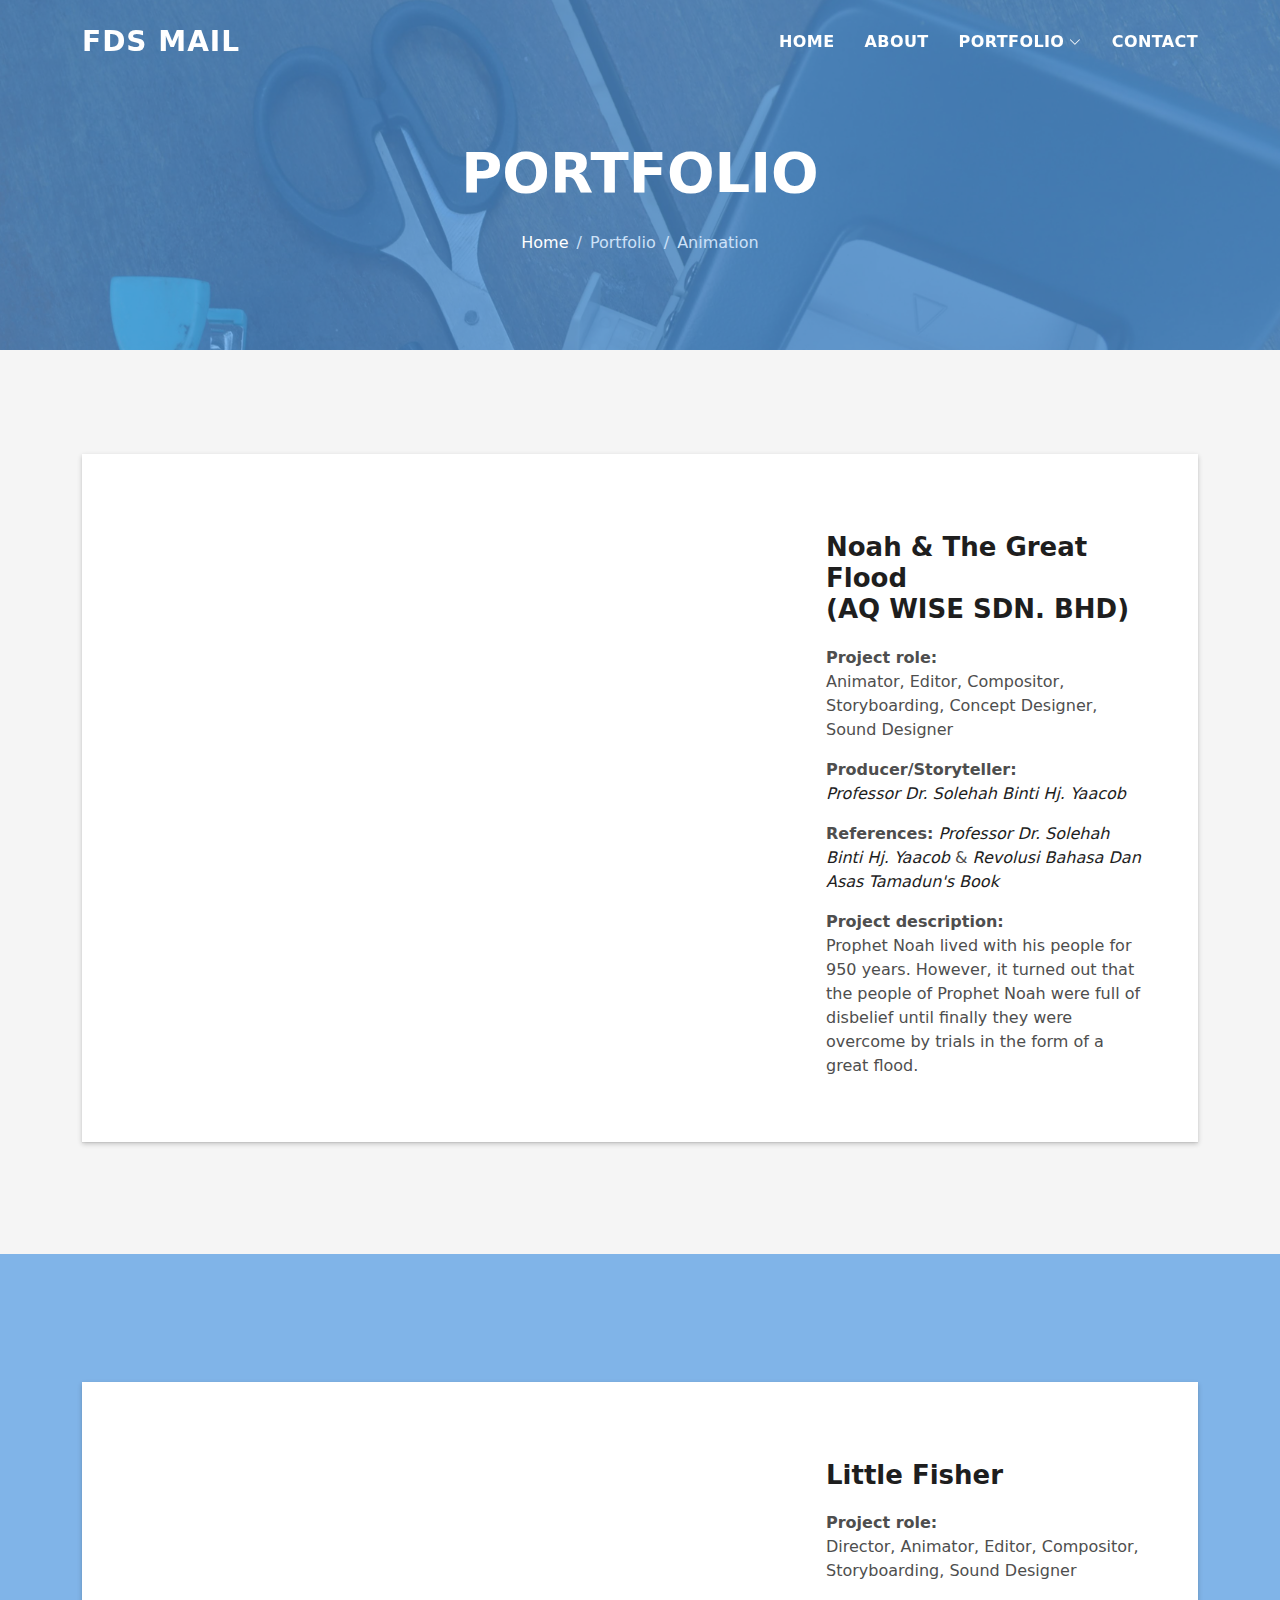
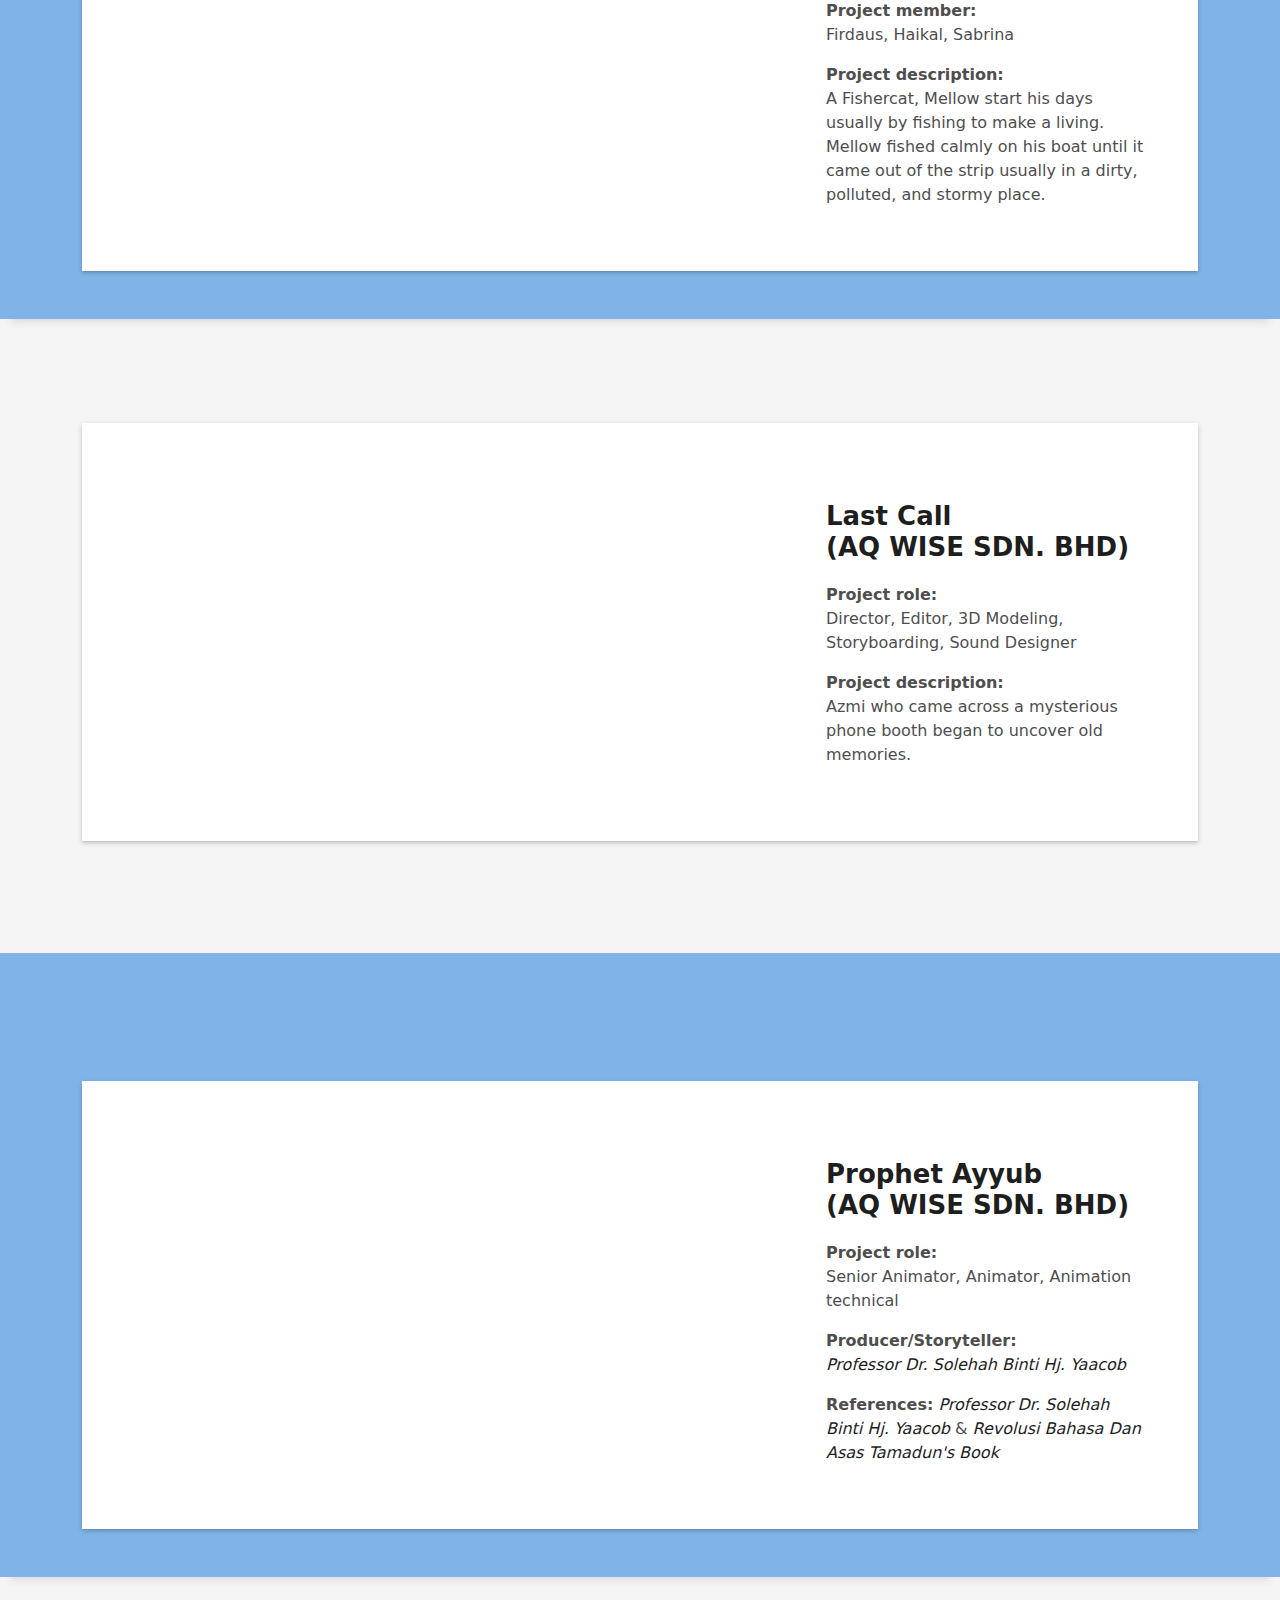
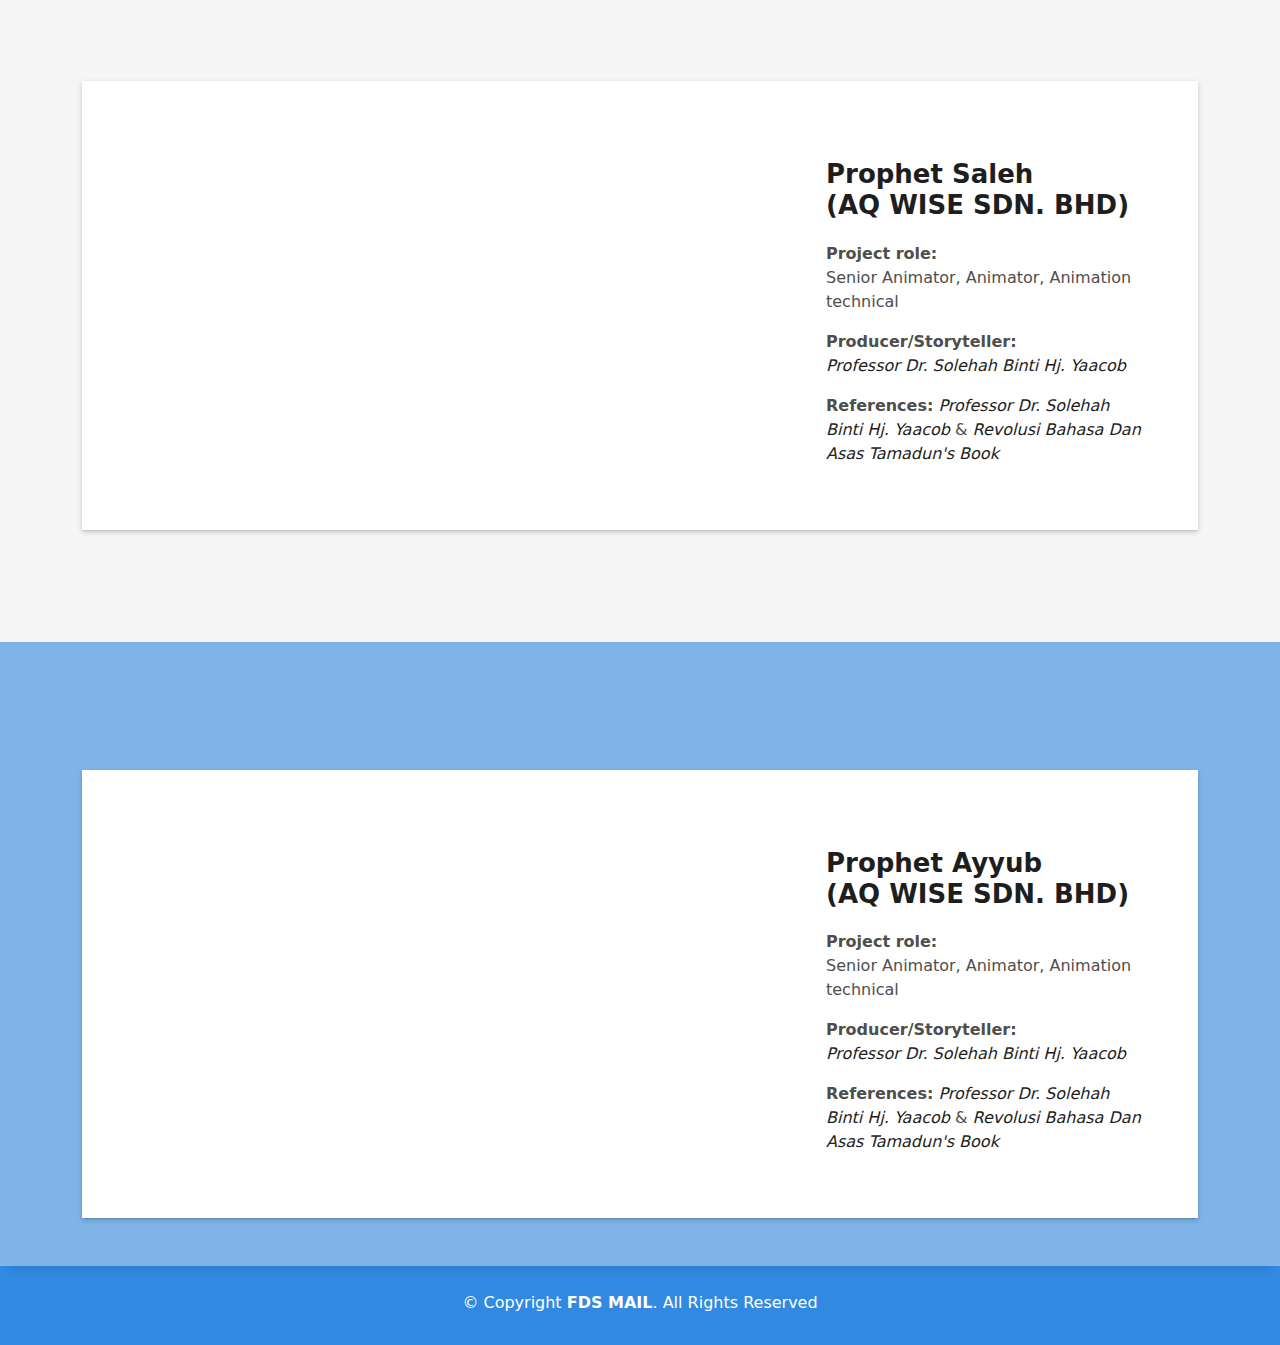
<file: animation.html>
<!DOCTYPE html>
<html lang="en">
<head>
<meta charset="utf-8">
<meta content="width=device-width, initial-scale=1.0" name="viewport">
<title>FDS MAIL - Portfolio</title>
<meta content="" name="description">
<meta content="" name="keywords">

<!-- Favicons -->
<link href="assets/img/favicon.png" rel="icon">
<link href="assets/img/apple-touch-icon.png" rel="apple-touch-icon">

<!-- Vendor CSS Files -->
<link href="assets/vendor/bootstrap/css/bootstrap.min.css" rel="stylesheet">
<link href="assets/vendor/bootstrap-icons/bootstrap-icons.css" rel="stylesheet">
<link href="assets/vendor/glightbox/css/glightbox.min.css" rel="stylesheet">
<link href="assets/vendor/swiper/swiper-bundle.min.css" rel="stylesheet">

<!-- Template Main CSS File -->
<link href="assets/css/style.css" rel="stylesheet">
</head>

<body>

<!-- ======= Header ======= -->
<header id="header" class="fixed-top">
  <div class="container d-flex align-items-center justify-content-between">
    <h1 class="logo"><a href="index.html">FDS MAIL</a></h1>
    <!-- <a href="index.html" class="logo"><img src="assets/img/logo.png" alt="" class="img-fluid"></a>-->
    
    <nav id="navbar" class="navbar">
      <ul>
        <li><a class="nav-link scrollto " href="index.html">Home</a></li>
        <li><a class="nav-link scrollto" href="index.html#about">About</a></li>
        <li class="dropdown"><a href="#"><span>Portfolio</span> <i class="bi bi-chevron-down"></i></a>
          <ul>
            <li><a href="animation.html">Animation</a></li>
          </ul>
        </li>
        <li><a class="nav-link scrollto" href="index.html#contact">Contact</a></li>
      </ul>
      <i class="bi bi-list mobile-nav-toggle"></i> </nav>
    <!-- .navbar --> 
    
  </div>
</header>
<!-- End Header -->

<div class="tvz tvz-single route bg-image" style="background-image: url(assets/img/overlay-bg.jpg)">
  <div class="overlay-mf"></div>
  <div class="tvz-content display-table">
    <div class="table-cell">
      <div class="container">
        <h2 class="tvz-title mb-4">Portfolio</h2>
        <ol class="breadcrumb d-flex justify-content-center">
          <li class="breadcrumb-item"> <a href="index.html">Home</a> </li>
          <li class="breadcrumb-item active">Portfolio</li>
          <li class="breadcrumb-item active">Animation</li>
        </ol>
      </div>
    </div>
  </div>
</div>
<main id="main"> 
  
  <!-- ======= Noah & The Great Flood Section ======= -->
  <section id="noah" class="portfolio-details">
    <div class="container">
      <div class="row">
        <div class="col-sm-12">
          <div class="contact-mf">
            <div class="box-shadow-full">
              <div class="row gy-4">
                <div class="col-lg-8">
                  <iframe class="youtube" width="560" height="315" src="https://www.youtube.com/embed/0vWLilAdizs" title="YouTube video player" frameborder="0" allow="accelerometer; autoplay; clipboard-write; encrypted-media; gyroscope; picture-in-picture" allowfullscreen></iframe>
                </div>
                <div class="col-lg-4">
                  <div class="portfolio-description">
                    <h2>Noah & The Great Flood <br>
                      <a target="_blank" href="https://aqwise.my/">(AQ WISE SDN. BHD)</a></h2>
                    <p> <strong>Project role:</strong> <br>
                      Animator, Editor, Compositor, Storyboarding, Concept Designer, Sound Designer </p>
                    <p><strong>Producer/Storyteller:</strong><br>
                      <a target="_blank" href="https://solehahyaacob.com/"><em>Professor Dr. Solehah Binti Hj. Yaacob</em></a></p>
                    <p><strong>References:</strong> <a target="_blank" href="https://solehahyaacob.com/"><em>Professor Dr. Solehah Binti Hj. Yaacob</em></a> & <a target="_blank" href="https://aqwise.my/revolusi-book/"><em>Revolusi Bahasa Dan Asas Tamadun's Book</em></a></p>
                    <p><strong>Project description:</strong> <br>
                      Prophet Noah lived with his people for 950 years. However, it turned out that the people of Prophet Noah were full of disbelief until finally they were overcome by trials in the form of a great flood.</p>
                  </div>
                </div>
              </div>
            </div>
          </div>
        </div>
      </div>
    </div>
  </section>
  <!-- End Noah & The Great Flood Section --> 
  
  <!-- ======= Little Fisher Section ======= -->
  <section id="littlefisher" class="portfolio-details paralax-mf footer-paralax bg-image sect-mt4 route" style="background-image: url(assets/img/overlay-bg.jpg)">
    <div class="overlay-mf"></div>
    <div class="container">
      <div class="row">
        <div class="col-sm-12">
          <div class="contact-mf">
            <div class="box-shadow-full">
              <div class="row gy-4">
                <div class="col-lg-8">
                  <iframe class="youtube" width="560" height="315" src="https://www.youtube.com/embed/1djRt3Y_5sY" title="YouTube video player" frameborder="0" allow="accelerometer; autoplay; clipboard-write; encrypted-media; gyroscope; picture-in-picture" allowfullscreen></iframe>
                </div>
                <div class="col-lg-4">
                  <div class="portfolio-description">
                    <h2>Little Fisher</h2>
                    <p> <strong>Project role:</strong> <br>
                      Director, Animator, Editor, Compositor, Storyboarding, Sound Designer </p>
                    <p> <strong>Project member:</strong> <br>
                      Firdaus, Haikal, Sabrina </p>
                    <p><strong>Project description:</strong> <br>
                      A Fishercat, Mellow start his days usually by fishing to 
                      make a living. Mellow fished calmly on his boat until it
                      came out of the strip usually in a dirty, polluted, and stormy place. </p>
                  </div>
                </div>
              </div>
            </div>
          </div>
        </div>
      </div>
    </div>
  </section>
  <!-- End Little Fisher Section --> 
  
  <!-- ======= Last Call Section ======= -->
  <section id="lastcall" class="portfolio-details">
    <div class="container">
      <div class="row">
        <div class="col-sm-12">
          <div class="contact-mf">
            <div class="box-shadow-full">
              <div class="row gy-4">
                <div class="col-lg-8">
                  <iframe class="youtube" width="560" height="315" src="https://www.youtube.com/embed/RxEDT4r0o2w" title="YouTube video player" frameborder="0" allow="accelerometer; autoplay; clipboard-write; encrypted-media; gyroscope; picture-in-picture" allowfullscreen></iframe>
                </div>
                <div class="col-lg-4">
                  <div class="portfolio-description">
                    <h2>Last Call <br>
                      <a target="_blank" href="https://aqwise.my/">(AQ WISE SDN. BHD)</a></h2>
                    <p> <strong>Project role:</strong> <br>
                      Director, Editor, 3D Modeling, Storyboarding, Sound Designer </p>
                    <p><strong>Project description:</strong> <br>
                      Azmi who came across a mysterious phone booth began to uncover old memories.</p>
                  </div>
                </div>
              </div>
            </div>
          </div>
        </div>
      </div>
    </div>
  </section>
  <!-- End Last Call Section --> 
	
 <!-- ======= Prophet Ayyub Section ======= -->
  <section id="ayyub" class="portfolio-details paralax-mf footer-paralax bg-image sect-mt4 route" style="background-image: url(assets/img/overlay-bg.jpg)">
    <div class="overlay-mf"></div>
    <div class="container">
      <div class="row">
        <div class="col-sm-12">
          <div class="contact-mf">
            <div class="box-shadow-full">
              <div class="row gy-4">
                <div class="col-lg-8">
                  <iframe class="youtube" width="560" height="315" src="https://www.youtube.com/embed/70IWAWu-Sbc" title="YouTube video player" frameborder="0" allow="accelerometer; autoplay; clipboard-write; encrypted-media; gyroscope; picture-in-picture" allowfullscreen></iframe>
                </div>
                <div class="col-lg-4">
                  <div class="portfolio-description">
                    <h2>Prophet Ayyub<br>
                      <a target="_blank" href="https://aqwise.my/">(AQ WISE SDN. BHD)</a></h2>
                    <p> <strong>Project role:</strong> <br>
                      Senior Animator, Animator, Animation technical</p>
					  <p><strong>Producer/Storyteller:</strong><br>
                      <a target="_blank" href="https://solehahyaacob.com/"><em>Professor Dr. Solehah Binti Hj. Yaacob</em></a></p>
                    <p><strong>References:</strong> <a target="_blank" href="https://solehahyaacob.com/"><em>Professor Dr. Solehah Binti Hj. Yaacob</em></a> & <a target="_blank" href="https://aqwise.my/revolusi-book/"><em>Revolusi Bahasa Dan Asas Tamadun's Book</em></a></p>
                  </div>
                </div>
              </div>
            </div>
          </div>
        </div>
      </div>
    </div>
  </section>
  <!-- End Prophet Ayyub Section --> 
	
 <!-- ======= Prophet Saleh Section ======= -->
  <section id="saleh" class="portfolio-details">
    <div class="container">
      <div class="row">
        <div class="col-sm-12">
          <div class="contact-mf">
            <div class="box-shadow-full">
              <div class="row gy-4">
                <div class="col-lg-8">
				  <iframe class="youtube" width="560" height="315" src="https://www.youtube.com/embed/rOoe1nX__Oo" title="YouTube video player" frameborder="0" allow="accelerometer; autoplay; clipboard-write; encrypted-media; gyroscope; picture-in-picture" allowfullscreen></iframe>
                </div>
                <div class="col-lg-4">
                  <div class="portfolio-description">
                    <h2>Prophet Saleh <br>
                      <a target="_blank" href="https://aqwise.my/">(AQ WISE SDN. BHD)</a></h2>
                    <p> <strong>Project role:</strong> <br>
                      Senior Animator, Animator, Animation technical </p>
                    <p><strong>Producer/Storyteller:</strong><br>
                      <a target="_blank" href="https://solehahyaacob.com/"><em>Professor Dr. Solehah Binti Hj. Yaacob</em></a></p>
                    <p><strong>References:</strong> <a target="_blank" href="https://solehahyaacob.com/"><em>Professor Dr. Solehah Binti Hj. Yaacob</em></a> & <a target="_blank" href="https://aqwise.my/revolusi-book/"><em>Revolusi Bahasa Dan Asas Tamadun's Book</em></a></p>
                  </div>
                </div>
              </div>
            </div>
          </div>
        </div>
      </div>
    </div>
  </section>
  <!-- End Prophet Saleh Section -->
	
 <!-- ======= Prophet Hud Section ======= -->
  <section id="hud" class="portfolio-details paralax-mf footer-paralax bg-image sect-mt4 route" style="background-image: url(assets/img/overlay-bg.jpg)">
    <div class="overlay-mf"></div>
    <div class="container">
      <div class="row">
        <div class="col-sm-12">
          <div class="contact-mf">
            <div class="box-shadow-full">
              <div class="row gy-4">
                <div class="col-lg-8">
                  <iframe class="youtube" width="560" height="315" src="https://www.youtube.com/embed/ETfqFjNhwUs" title="YouTube video player" frameborder="0" allow="accelerometer; autoplay; clipboard-write; encrypted-media; gyroscope; picture-in-picture" allowfullscreen></iframe>
                </div>
                <div class="col-lg-4">
                  <div class="portfolio-description">
                    <h2>Prophet Ayyub<br>
<a target="_blank" href="https://aqwise.my/">(AQ WISE SDN. BHD)</a></h2>
                    <p> <strong>Project role:</strong> <br>
                      Senior Animator, Animator, Animation technical</p>
					  <p><strong>Producer/Storyteller:</strong><br>
                      <a target="_blank" href="https://solehahyaacob.com/"><em>Professor Dr. Solehah Binti Hj. Yaacob</em></a></p>
                    <p><strong>References:</strong> <a target="_blank" href="https://solehahyaacob.com/"><em>Professor Dr. Solehah Binti Hj. Yaacob</em></a> & <a target="_blank" href="https://aqwise.my/revolusi-book/"><em>Revolusi Bahasa Dan Asas Tamadun's Book</em></a></p>
                  </div>
                </div>
              </div>
            </div>
          </div>
        </div>
      </div>
    </div>
  </section>
  <!-- End Prophet Ayyub Section --> 
  
</main>
<!-- End #main --> 

<!-- ======= Footer ======= -->
<footer>
  <div class="container">
    <div class="row">
      <div class="col-sm-12">
        <div class="copyright-box">
          <p class="copyright">&copy; Copyright <strong>FDS MAIL</strong>. All Rights Reserved</p>
        </div>
      </div>
    </div>
  </div>
</footer>
<!-- End  Footer -->

<div id="preloader"></div>
<a href="#" class="back-to-top d-flex align-items-center justify-content-center"><i class="bi bi-arrow-up-short"></i></a> 

<!-- Vendor JS Files --> 
<script src="assets/vendor/purecounter/purecounter_vanilla.js"></script> 
<script src="assets/vendor/bootstrap/js/bootstrap.bundle.min.js"></script> 
<script src="assets/vendor/glightbox/js/glightbox.min.js"></script> 
<script src="assets/vendor/swiper/swiper-bundle.min.js"></script> 
<script src="assets/vendor/typed.js/typed.min.js"></script> 
<script src="assets/vendor/php-email-form/validate.js"></script> 

<!-- Template Main JS File --> 
<script src="assets/js/main.js"></script>
</body>
</html>
</file>
<file: assets/css/style.css>
/*Custom*/
.container-info {
  display: inline-block;
  position: relative;
  width: 100%;
  min-height: 300px;
  background-image: url("../img/contact.jpg");
  background-size: contain;
  background-repeat: no-repeat;
  background-position: center
}

  @media (min-width: 768px) {
    .container-info {
      float: left;
      /*position: fixed;*/
      left: 0;
      top: 0;
      height: 100%;
      width: 50%;
      background-size: 50% ;
      background-repeat: no-repeat;
      background-position: center;
	  } 
}



.container-main {
  display: inline-block;
  position: relative;
  min-height: 300px;
  margin: auto;
  width: 50%;
 }
  @media (min-width: 768px) {
    .container-main {
      float: right;
      /*position: fixed;*/
      right: 0;
      top: 0;
      height: 100%;
      width: 50%; 
	  } 
}

.img-size {
    width: 70%;
	height: auto;
}
@media only screen and (min-width: 1170px) {
  .img-size {
    width: 100%;
    height: auto;
  }
}

.title-space {
	margin-top: 25px;
}


/*Button*/

.btn {
    padding: 12px 25px;
    font-size: 14px;
    font-weight: 600;
    letter-spacing: 1px;
    color: #ffffff;
    background: #4E98E2;
    border: 2px solid transparent;
    border-radius: 0;
    box-shadow: inset 0 0 0 50px #4E98E2;
    transition: ease-out 0.3s;
    -webkit-transition: ease-out 0.3s;
    -moz-transition: ease-out 0.3s;
	margin-bottom: 10px;
    margin-left: 45%;
    margin-right: 45%;
}

.btn:hover {
    color: #4E98E2;
    background: transparent;
    box-shadow: inset 0 0 0 0 #4E98E2;
    border-color: #4E98E2;
}

.btn-color-fix {
    margin-top: 15px;
    border-color: #4E98E2;
}

/*Timeline*/

.cd-container {
  width: 90%;
  max-width: 1080px;
  margin: 0 auto;
  padding: 0 10%;
  border-radius: 2px;
}
.cd-container::after {
  content: '';
  display: table;
  clear: both;
}

/* -------------------------------- 

Main components 

-------------------------------- */


#cd-timeline {
  position: relative;
  padding: 2em 0;
  margin-top: 2em;
  margin-bottom: 2em;
}
#cd-timeline::before {
  content: '';
  position: absolute;
  top: 0;
  left: 25px;
  height: 100%;
  width: 4px;
  background: #4E98E2;
}
@media only screen and (min-width: 1170px) {
  #cd-timeline {
    margin-top: 3em;
    margin-bottom: 3em;
  }
  #cd-timeline::before {
    left: 50%;
    margin-left: -2px;
  }
}

.cd-timeline-block {
  position: relative;
  margin: 2em 0;
}
.cd-timeline-block:after {
  content: "";
  display: table;
  clear: both;
}
.cd-timeline-block:first-child {
  margin-top: 0;
}
.cd-timeline-block:last-child {
  margin-bottom: 0;
}
@media only screen and (min-width: 1170px) {
  .cd-timeline-block {
    margin: 4em 0;
  }
  .cd-timeline-block:first-child {
    margin-top: 0;
  }
  .cd-timeline-block:last-child {
    margin-bottom: 0;
  }
}

.cd-timeline-img {
  position: absolute;
  top: 8px;
  left: 12px;
  width: 30px;
  height: 30px;
  border-radius: 50%;
  box-shadow: 0 0 0 4px #4E98E2, inset 0 2px 0 rgba(0, 0, 0, 0.08), 0 3px 0 4px rgba(0, 0, 0, 0.05);
}
.cd-timeline-img {
    background-color: #4087CC;
}
@media only screen and (min-width: 1170px) {
  .cd-timeline-img {
    width: 30px;
    height: 30px;
    left: 50%;
    margin-left: -15px;
    margin-top: 15px;
    /* Force Hardware Acceleration in WebKit */
    -webkit-transform: translateZ(0);
    -webkit-backface-visibility: hidden;
  }
}

.cd-timeline-content {
    position: relative;
    margin-left: 60px;
    margin-right: 30px;
    background-color: #FFFFFF;
    border-radius: 2px;
    padding: 1em;
}

.timeline-content-info {
    background: #2B343A;
    padding: 5px 10px;
    color: rgba(255,255,255,0.7);
    font-size: 12px;
    box-shadow:  inset 0 2px 0 rgba(0, 0, 0, 0.08);
    border-radius: 2px;
    margin-right: 5px;
    }
	
    .timeline-content-info-title, .timeline-content-info-date {  
      width: calc(50% - 2px);
      display: inline-block;
    }
    @media (max-width: 500px) {
      .timeline-content-info-title, .timeline-content-info-date {  
        display: block;
        width:100%;
      } 
    }

  .content-skills {
    font-size: 12px;
    padding:0;
    margin-bottom: 0;
    display:flex;
    flex-wrap: wrap;
    justify-content: center;
      background: #40484D;
      border-radius: 2px;
      color: rgba(255,255,255,0.7);
      margin: 3px 2px;
      text-align: center;
      flex-grow: 1;
    }

.cd-timeline-content:after {
  content: "";
  display: table;
  clear: both;
}
.cd-timeline-content h2 {
  color: rgba(0,0,0,.9);
  margin-top:0;
  margin-bottom: 5px;
}
.cd-timeline-content h3 {
    color: rgba(0,0,0,.9);
    margin-top: 0;
    margin-bottom: 5px;
    font-size: medium;
    font-style: italic;
    font-weight: 400;
}
.cd-timeline-content p, .cd-timeline-content .cd-date {
    color: rgba(0,0,0,0.70);
    font-size: 13px;
    font-size: 0.8125rem;
}
.cd-timeline-content .cd-date {
  display: inline-block;
}
.cd-timeline-content p {
  margin: 1em 0;
  line-height: 1.6;
}

.cd-timeline-content::before {
  content: '';
  position: absolute;
  top: 16px;
  right: 100%;
  height: 0;
  width: 0;
  border: 7px solid transparent;
  border-right: 7px solid #333C42;
}

@media only screen and (min-width: 768px) {
  .cd-timeline-content h2 {
    font-size: 20px;
    font-size: 1.25rem;
  }
	.cd-timeline-content h3 {
    font-size: 18px;
    font-size: 1rem;
  }
  .cd-timeline-content p {
    font-size: 16px;
    font-size: 1rem;
  }
  .cd-timeline-content .cd-read-more, .cd-timeline-content .cd-date {
    font-size: 14px;
    font-size: 0.875rem;
  }
}
@media only screen and (min-width: 1170px) {
  .cd-timeline-content {
    color: white;
    margin-left: 0;
    padding: 1.6em;
    width: 36%;
    margin: 0 5%
  }
  .cd-timeline-content::before {
    top: 24px;
    left: 100%;
    border-color: transparent;
    border-left-color: #333C42;
  }
  .cd-timeline-content .cd-date {
    position: absolute;
    width: 100%;
    left: 135%;
    top: 6px;
    font-size: 16px;
    font-size: 1rem;
  }
  .cd-timeline-block:nth-child(even) .cd-timeline-content {
    float: right;
  }
  .cd-timeline-block:nth-child(even) .cd-timeline-content::before {
    top: 24px;
    left: auto;
    right: 100%;
    border-color: transparent;
    border-right-color: #333C42;
  }
  .cd-timeline-block:nth-child(even) .cd-timeline-content .cd-read-more {
    float: right;
  }
  .cd-timeline-block:nth-child(even) .cd-timeline-content .cd-date {
    left: auto;
    right: 135%;
    text-align: right;
  }
}

/*--------------------------------------------------------------
# General
--------------------------------------------------------------*/
body {
  background-color: #f5f5f5;
  color: #4e4e4e;
}

h1,
h2,
h3,
h4,
h5,
h6 {
  color: #1e1e1e;
}

a {
  color: #1e1e1e;
  text-decoration: none;
  transition: all 0.5s ease-in-out;
}

a:hover {
  color: #4E98E2;
  text-decoration: none;
  transition: all 0.5s ease-in-out;
}

.p-r {
  position: relative;
}

.color-a {
  text-decoration: none;
  color: #4E98E2;
}

.color-d {
  color: #f5f5f5;
}

.color-text-a {
  text-decoration: none;
  color: #4e4e4e;
}

.box-shadow,
.card-blog,
.work-box,
.service-box,
.paralax-mf {
  box-shadow: 0 13px 8px -10px rgba(0, 0, 0, 0.1);
}

.box-shadow-a,
.button:hover {
  text-decoration: none;
  box-shadow: 0 0 0 4px #cde1f8;
}

.display-5 {
  font-size: 2.5rem;
  font-weight: 300;
  line-height: 1.1;
}

.display-6 {
  font-size: 2rem;
  font-weight: 300;
  line-height: 1.1;
}

.avatar {
  width: 32px;
  height: 32px;
  margin-right: 4px;
  overflow: hidden;
}

.bg-image {
  background-repeat: no-repeat;
  background-attachment: fixed;
  background-size: cover;
  background-position: center center;
}

@media (max-width: 1024px) {
  .bg-image {
    background-attachment: scroll;
  }
}

.overlay-mf {
  background-color: #4E98E2;
}

.overlay-mf {
  position: absolute;
  top: 0;
  left: 0px;
  padding: 0;
  height: 100%;
  width: 100%;
  opacity: 0.7;
}

.paralax-mf {
  position: relative;
  padding: 8rem 0;
}

.display-table {
  width: 100%;
  height: 100%;
  display: table;
}

.table-cell {
  display: table-cell;
  vertical-align: middle;
}

/*--/ Sections /--*/
.sect-4 {
  padding: 4rem 0;
}

.sect-pt4 {
  padding-top: 4rem;
}

.sect-mt4 {
  margin-top: 4rem;
}

/*--/ Title s /--*/
.title-s {
  font-weight: 600;
  color: #1e1e1e;
  font-size: 1.1rem;
}

/*--/ Title A /--*/
.title-box {
  margin-bottom: 4rem;
}

.title-a {
  text-decoration: none;
  font-size: 3rem;
  font-weight: bold;
  text-transform: uppercase;
}

.subtitle-a {
  text-decoration: none;
  color: #4e4e4e;
}

.line-mf {
  width: 40px;
  height: 5px;
  background-color: #4E98E2;
  margin: 0 auto;
}

/*--/ Title Left /--*/
.title-box-2 {
  margin-bottom: 3rem;
}

.title-left {
  font-size: 2rem;
  position: relative;
}

.title-left:before {
  content: "";
  position: absolute;
  height: 3px;
  background-color: #4E98E2;
  width: 100px;
  bottom: -12px;
}

/*------/ Box /------*/
.box-pl2 {
  padding-left: 2rem;
}

.box-shadow-full {
  padding: 3rem 1.25rem;
  position: relative;
  background-color: #fff;
  margin-bottom: 3rem;
  z-index: 2;
  box-shadow: 0 1px 1px 0 rgba(0, 0, 0, 0.06), 0 2px 5px 0 rgba(0, 0, 0, 0.2);
}

@media (min-width: 768px) {
  .box-shadow-full {
    padding: 3rem;
  }
}

/*------/ Socials /------*/
.socials {
  padding: 1.5rem 0;
}

.socials ul li {
  display: inline-block;
}

.socials .ico-circle {
  height: 40px;
  width: 40px;
  font-size: 1.2rem;
  border-radius: 50%;
  line-height: 1.6;
  margin: 0 15px 0 0;
  box-shadow: 0 0 0 3px #4E98E2;
  transition: all 500ms ease;
}

.socials .ico-circle:hover {
  background-color: #4E98E2;
  color: #fff;
  box-shadow: 0 0 0 3px #cde1f8;
  transition: all 500ms ease;
}

/*------/ Ul resect /------*/
.ul-resect,
.widget-tags ul,
.widget-sidebar .list-sidebar,
.box-comments .list-comments,
.blog-wrapper .post-meta ul,
.list-ico,
.socials ul {
  list-style: none;
  padding-left: 0;
  margin-bottom: 0;
}

.list-ico {
  line-height: 2;
}

.list-ico span {
  color: #4E98E2;
  margin-right: 10px;
}

/*------/ Ico Circle /------*/
.ico-circle {
  height: 100px;
  width: 100px;
  font-size: 2rem;
  border-radius: 50%;
  line-height: 1.55;
  margin: 0 auto;
  text-align: center;
  box-shadow: 0 0 0 10px #4E98E2;
  display: block;
}

/*------/ Owl Carousel /------*/
.owl-theme .owl-dots {
  text-align: center;
  margin-top: 18px;
}

.owl-theme .owl-dots .owl-dot {
  display: inline-block;
}

.owl-theme .owl-dots .owl-dot span {
  width: 18px;
  height: 7px;
  margin: 5px 5px;
  background: #cde1f8;
  border: 0px solid #cde1f8;
  display: block;
  transition: all 0.6s ease-in-out;
  cursor: pointer;
}

.owl-theme .owl-dots .owl-dot:hover span {
  background-color: #cde1f8;
}

.owl-theme .owl-dots .owl-dot.active span {
  background-color: #1B1B1B;
  width: 25px;
}

/*--/ Scrolltop s /--*/
.scrolltop-mf {
  position: relative;
  display: none;
}

.scrolltop-mf span {
  z-index: 999;
  position: fixed;
  width: 42px;
  height: 42px;
  background-color: #4E98E2;
  opacity: 0.7;
  font-size: 1.6rem;
  line-height: 1.5;
  text-align: center;
  color: #fff;
  top: auto;
  left: auto;
  right: 30px;
  bottom: 50px;
  cursor: pointer;
  border-radius: 50%;
}

/*--------------------------------------------------------------
# Back to top button
--------------------------------------------------------------*/
.back-to-top {
  position: fixed;
  visibility: hidden;
  opacity: 0;
  right: 15px;
  bottom: 15px;
  z-index: 996;
  background: #4E98E2;
  width: 40px;
  height: 40px;
  border-radius: 50px;
  transition: all 0.4s;
}

.back-to-top i {
  font-size: 28px;
  color: #fff;
  line-height: 0;
}

.back-to-top:hover {
  background: #298eff;
  color: #fff;
}

.back-to-top.active {
  visibility: visible;
  opacity: 1;
}

/*------/ Prelaoder /------*/
#preloader {
  position: fixed;
  top: 0;
  left: 0;
  right: 0;
  bottom: 0;
  z-index: 9999;
  overflow: hidden;
  background: #fff;
}

#preloader:before {
  content: "";
  position: fixed;
  top: calc(50% - 30px);
  left: calc(50% - 30px);
  border: 6px solid #f2f2f2;
  border-top: 6px solid #4E98E2;
  border-radius: 50%;
  width: 60px;
  height: 60px;
  -webkit-animation: animate-preloader 1s linear infinite;
  animation: animate-preloader 1s linear infinite;
}

@-webkit-keyframes animate-preloader {
  0% {
    transform: rotate(0deg);
  }

  100% {
    transform: rotate(360deg);
  }
}

@keyframes animate-preloader {
  0% {
    transform: rotate(0deg);
  }

  100% {
    transform: rotate(360deg);
  }
}

/*------/ Button /------*/
.button {
  display: inline-block;
  padding: 0.3rem 0.6rem;
  text-align: center;
  vertical-align: middle;
  -webkit-user-select: none;
  -moz-user-select: none;
  user-select: none;
  font-size: 1rem;
  border-radius: 0.3rem;
  border: 1px solid transparent;
  transition: all 500ms ease;
  cursor: pointer;
}

.button:focus {
  outline: 0;
}

.button:hover {
  background-color: #3189E1;
  color: #fff;
  transition: all 500ms ease;
}

.button-a {
  text-decoration: none;
  background-color: #4E98E2;
  color: #fff;
  border-color: #cde1f8;
}

.button-big {
  padding: 0.9rem 2.3rem;
  font-size: 1.2rem;
}

.button-rouded {
  border-radius: 5rem;
}

.btn-lg {
  padding: 0.5rem 1rem;
  font-size: 1.25rem;
  line-height: 1.5;
  border-radius: 0.3rem;
}

/*--------------------------------------------------------------
# Header
--------------------------------------------------------------*/
#header {
  transition: all 0.5s;
  z-index: 997;
  padding: 20px 0;
}

#header .logo {
  font-size: 28px;
  margin: 0;
  padding: 0;
  font-weight: 600;
  letter-spacing: 1px;
}

#header .logo a {
  color: #fff;
}

#header .logo img {
  max-height: 40px;
}

#header.header-scrolled {
  background: rgba(0, 0, 0, 0.9);
  padding: 12px 0;
}

/*--------------------------------------------------------------
# Navigation Menu
--------------------------------------------------------------*/
/**
* Desktop Navigation 
*/
.navbar {
  padding: 0;
}

.navbar ul {
  margin: 0;
  padding: 0;
  display: flex;
  list-style: none;
  align-items: center;
}

.navbar li {
  position: relative;
}

.navbar>ul>li {
  white-space: nowrap;
  padding: 10px 0 10px 30px;
}

.navbar a,
.navbar a:focus {
  display: flex;
  align-items: center;
  justify-content: space-between;
  color: #fff;
  font-size: 16px;
  font-weight: 600;
  padding: 0;
  white-space: nowrap;
  transition: 0.3s;
  letter-spacing: 0.4px;
  position: relative;
  text-transform: uppercase;
}

.navbar a i,
.navbar a:focus i {
  font-size: 12px;
  line-height: 0;
  margin-left: 5px;
}

.navbar>ul>li>a:before {
  content: "";
  position: absolute;
  width: 100%;
  height: 2px;
  bottom: -6px;
  left: 0;
  background-color: #fff;
  visibility: hidden;
  transition: all 0.3s ease-in-out 0s;
}

.navbar a:hover:before,
.navbar li:hover>a:before,
.navbar .active:before {
  visibility: visible;
  width: 80%;
}

.navbar a:hover,
.navbar .active,
.navbar .active:focus,
.navbar li:hover>a {
  color: #fff;
}

.navbar .dropdown ul {
  display: block;
  position: absolute;
  left: 30px;
  top: calc(100% + 30px);
  margin: 0;
  padding: 10px 0;
  z-index: 99;
  opacity: 0;
  visibility: hidden;
  background: #fff;
  box-shadow: 0px 0px 30px rgba(127, 137, 161, 0.25);
  transition: 0.3s;
}

.navbar .dropdown ul li {
  min-width: 200px;
}

.navbar .dropdown ul a {
  padding: 10px 20px;
  font-size: 14px;
  text-transform: none;
  color: #4e4e4e;
}

.navbar .dropdown ul a i {
  font-size: 12px;
}

.navbar .dropdown ul a:hover,
.navbar .dropdown ul .active:hover,
.navbar .dropdown ul li:hover>a {
  color: #4E98E2;
}

.navbar .dropdown:hover>ul {
  opacity: 1;
  top: 100%;
  visibility: visible;
}

.navbar .dropdown .dropdown ul {
  top: 0;
  left: calc(100% - 30px);
  visibility: hidden;
}

.navbar .dropdown .dropdown:hover>ul {
  opacity: 1;
  top: 0;
  left: 100%;
  visibility: visible;
}

@media (max-width: 1366px) {
  .navbar .dropdown .dropdown ul {
    left: -90%;
  }

  .navbar .dropdown .dropdown:hover>ul {
    left: -100%;
  }
}

/**
* Mobile Navigation 
*/
.mobile-nav-toggle {
  color: #fff;
  font-size: 28px;
  cursor: pointer;
  display: none;
  line-height: 0;
  transition: 0.5s;
}

@media (max-width: 991px) {
  .mobile-nav-toggle {
    display: block;
  }

  .navbar ul {
    display: none;
  }
}

.navbar-mobile {
  position: fixed;
  overflow: hidden;
  top: 0;
  right: 0;
  left: 0;
  bottom: 0;
  background: rgba(78, 78, 78, 0.9);
  transition: 0.3s;
  z-index: 999;
}

.navbar-mobile .mobile-nav-toggle {
  position: absolute;
  top: 15px;
  right: 15px;
}

.navbar-mobile ul {
  display: block;
  position: absolute;
  top: 55px;
  right: 15px;
  bottom: 15px;
  left: 15px;
  padding: 10px 0;
  background-color: #fff;
  overflow-y: auto;
  transition: 0.3s;
}

.navbar-mobile>ul>li {
  padding: 0;
}

.navbar-mobile a:hover:before,
.navbar-mobile li:hover>a:before,
.navbar-mobile .active:before {
  visibility: hidden;
}

.navbar-mobile a,
.navbar-mobile a:focus {
  padding: 10px 20px;
  font-size: 15px;
  color: #4e4e4e;
}

.navbar-mobile a:hover,
.navbar-mobile .active,
.navbar-mobile li:hover>a {
  color: #4E98E2;
}

.navbar-mobile .getstarted,
.navbar-mobile .getstarted:focus {
  margin: 15px;
}

.navbar-mobile .dropdown ul {
  position: static;
  display: none;
  margin: 10px 20px;
  padding: 10px 0;
  z-index: 99;
  opacity: 1;
  visibility: visible;
  background: #fff;
  box-shadow: 0px 0px 30px rgba(127, 137, 161, 0.25);
}

.navbar-mobile .dropdown ul li {
  min-width: 200px;
}

.navbar-mobile .dropdown ul a {
  padding: 10px 20px;
}

.navbar-mobile .dropdown ul a i {
  font-size: 12px;
}

.navbar-mobile .dropdown ul a:hover,
.navbar-mobile .dropdown ul .active:hover,
.navbar-mobile .dropdown ul li:hover>a {
  color: #4E98E2;
}

.navbar-mobile .dropdown>.dropdown-active {
  display: block;
}

/*--------------------------------------------------------------
# tvz Section
--------------------------------------------------------------*/
.tvz {
  height: 100vh;
  position: relative;
  color: #fff;
}

.tvz .tvz-content {
  text-align: center;
  position: absolute;
}

.tvz .overlay-itro {
  background-color: rgba(0, 0, 0, 0.6);
  position: absolute;
  top: 0;
  left: 0px;
  padding: 0;
  height: 100%;
  width: 100%;
  opacity: 0.9;
}

.tvz .tvz-title {
  color: #fff;
  font-weight: 600;
  font-size: 3rem;
}

@media (min-width: 768px) {
  .tvz .tvz-title {
    font-size: 4.5rem;
  }
}

.tvz .tvz-subtitle {
  font-size: 1.5rem;
  font-weight: 600;
}

@media (min-width: 768px) {
  .tvz .tvz-subtitle {
    font-size: 2.5rem;
  }
}

.tvz .text-slider-items {
  display: none;
}

.tvz-single {
  height: 350px;
}

.tvz-single .tvz-content {
  margin-top: 30px;
}

.tvz-single .tvz-title {
  text-transform: uppercase;
  font-size: 3rem;
}

@media (min-width: 768px) {
  .tvz-single .tvz-title {
    font-size: 3.5rem;
  }
}

.tvz-single .breadcrumb {
  background-color: transparent;
  color: #4E98E2;
}

.tvz-single .breadcrumb .breadcrumb-item:before {
  color: #cde1f8;
}

.tvz-single .breadcrumb .breadcrumb-item.active {
  color: #cde1f8;
}

.tvz-single .breadcrumb a {
  color: #fff;
}

/*--------------------------------------------------------------
# About
--------------------------------------------------------------*/
.about-mf .box-shadow-full {
  padding-top: 4rem;
  padding-bottom: 4rem;
}

.about-mf .about-img {
  margin-bottom: 2rem;
  position: relative;
  height: 100%;
}

.about-mf .about-img img {
  position: relative;
  width: 100%;
  height: 100%;
  object-fit: cover;
}

@media (min-width: 767px) {
  .about-mf .box-pl2 {
    margin-top: 3rem;
    padding-left: 0rem;
  }
}

.skill-mf span {
  color: #4e4e4e;
}

.skill-mf .progress {
  background-color: #cde1f8;
  margin: 0.5rem 0 1.2rem 0;
  border-radius: 0;
  height: 0.7rem;
}

.skill-mf .progress .progress-bar {
  height: 0.7rem;
  background-color: #4E98E2;
}

/*--------------------------------------------------------------
# Services
--------------------------------------------------------------*/
.service-box {
  background-color: #fff;
  padding: 2.5rem 1.3rem;
  border-radius: 1rem;
  margin-bottom: 3rem;
  text-align: center;
}

.service-box:hover .ico-circle {
  transition: all 500ms ease;
  color: #fff;
  background-color: #4E98E2;
  box-shadow: 0 0 0 10px #cde1f8;
}

.service-box .service-ico {
  margin-bottom: 1rem;
  color: #1e1e1e;
}

.service-box .ico-circle {
  transition: all 500ms ease;
  display: inline-flex;
  align-items: center;
  justify-content: center;
}

.service-box .ico-circle i {
  line-height: 0;
  font-size: 40px;
}

.service-box .s-title {
  font-size: 1.4rem;
  text-transform: uppercase;
  text-align: center;
  padding: 0.4rem 0;
}

.service-box .s-description {
  color: #4e4e4e;
}

/*--------------------------------------------------------------
# Counter
--------------------------------------------------------------*/
.counter-box {
  color: #fff;
  text-align: center;
}

@media (min-width: 577px) {
  .counter-box {
    margin-bottom: 1.8rem;
  }
}

.counter-ico {
  margin-bottom: 1rem;
}

.counter-ico .ico-circle {
  height: 60px;
  width: 60px;
  line-height: 1.5;
  box-shadow: 0 0 0 10px #cde1f8;
}

.counter-num .counter {
  font-size: 2rem;
  margin-bottom: 0;
}

/*--------------------------------------------------------------
# Portfolio
--------------------------------------------------------------*/
.work-box {
  margin-bottom: 3rem;
  -webkit-backface-visibility: hidden;
  backface-visibility: hidden;
  background-color: #fff;
}

.work-box:hover img {
  transform: scale(1.3);
}

.work-img {
  display: block;
  overflow: hidden;
}

.work-img img {
  transition: all 1s;
}

.work-content {
  padding: 2rem 3% 1rem 4%;
}

.work-content .w-more {
  color: #4e4e4e;
  font-size: 0.8rem;
}

.work-content .w-more .w-ctegory {
  color: #4E98E2;
}

.work-content .w-like {
  font-size: 2.5rem;
  color: #4E98E2;
  float: right;
}

.work-content .w-like a {
  color: #4E98E2;
}

.work-content .w-like .num-like {
  font-size: 0.7rem;
}

.w-title {
  font-size: 1.2rem;
}

/*--------------------------------------------------------------
# Portfolio Details
--------------------------------------------------------------*/
.portfolio-details {
  padding-top: 40px;
}

.portfolio-details .portfolio-details-slider img {
  width: 100%;
}

.portfolio-details .portfolio-details-slider .swiper-pagination {
  margin-top: 20px;
  position: relative;
}

.portfolio-details .portfolio-details-slider .swiper-pagination .swiper-pagination-bullet {
  width: 12px;
  height: 12px;
  background-color: #fff;
  opacity: 1;
  border: 1px solid #4E98E2;
}

.portfolio-details .portfolio-details-slider .swiper-pagination .swiper-pagination-bullet-active {
  background-color: #4E98E2;
}

.portfolio-details .portfolio-info {
  padding: 30px;
  box-shadow: 0px 0 30px rgba(78, 78, 78, 0.08);
}

.portfolio-details .portfolio-info h3 {
  font-size: 22px;
  font-weight: 700;
  margin-bottom: 20px;
  padding-bottom: 20px;
  border-bottom: 1px solid #eee;
}

.portfolio-details .portfolio-info ul {
  list-style: none;
  padding: 0;
  font-size: 15px;
}


.portfolio-details .portfolio-info ul li+li {
  margin-top: 10px;
}

.portfolio-details .portfolio-description {
  padding-top: 30px;
}

.portfolio-details .portfolio-description h2 {
  font-size: 26px;
  font-weight: 700;
  margin-bottom: 20px;
}

.portfolio-details .portfolio-description p {
  padding: 0;
}

/*--------------------------------------------------------------
# Testimonials
--------------------------------------------------------------*/
.testimonial-box {
  color: #fff;
  text-align: center;
}

.testimonial-box .author-test {
  margin-top: 1rem;
}

.testimonial-box .author-test img {
  margin: 0 auto;
}

.testimonial-box .author {
  color: #fff;
  text-transform: uppercase;
  font-weight: 600;
  margin: 1rem 0;
  display: block;
  font-size: 1.4rem;
}

.testimonial-box .comit {
  font-size: 2rem;
  color: #4E98E2;
  background-color: #fff;
  width: 52px;
  height: 52px;
  display: block;
  margin: 0 auto;
  border-radius: 50%;
  line-height: 1.6;
}

@media (min-width: 768px) {
  .testimonial-box .description {
    padding: 0 5rem;
  }
}

@media (min-width: 992px) {
  .testimonial-box .description {
    padding: 0 8rem;
  }
}

@media (min-width: 1200px) {
  .testimonial-box .description {
    padding: 0 13rem;
  }
}

.swiper-pagination {
  margin-top: 20px;
  position: relative;
}

.swiper-pagination .swiper-pagination-bullet {
  width: 12px;
  height: 12px;
  background-color: rgba(255, 255, 255, 0.4);
  opacity: 1;
}

.swiper-pagination .swiper-pagination-bullet-active {
  background-color: #fff;
}

/*--------------------------------------------------------------
# Contact
--------------------------------------------------------------*/
.footer-paralax {
  padding: 4rem 0 0 0;
}

.contact-mf {
  margin-top: 4rem;
}

@media (min-width: 767px) {
  .contact-mf .box-pl2 {
    margin-top: 3rem;
    padding-left: 0rem;
  }
}

.php-email-form .error-message {
  display: none;
  color: #fff;
  background: #ed3c0d;
  text-align: center;
  padding: 15px;
  font-weight: 600;
}

.php-email-form .sent-message {
  display: none;
  color: #fff;
  background: #18d26e;
  text-align: center;
  padding: 15px;
  font-weight: 600;
}

.php-email-form .loading {
  display: none;
  background: #fff;
  text-align: center;
  padding: 15px;
}

.php-email-form .loading:before {
  content: "";
  display: inline-block;
  border-radius: 50%;
  width: 24px;
  height: 24px;
  margin: 0 10px -6px 0;
  border: 3px solid #18d26e;
  border-top-color: #eee;
  -webkit-animation: animate-loading 1s linear infinite;
  animation: animate-loading 1s linear infinite;
}

.php-email-form input,
.php-email-form textarea {
  border-radius: 0;
  box-shadow: none;
  font-size: 14px;
}

.php-email-form input:focus,
.php-email-form textarea:focus {
  border-color: #4E98E2;
}

.php-email-form input {
  padding: 10px 15px;
}

.php-email-form textarea {
  padding: 12px 15px;
  margin-bottom: 0;
}

.php-email-form button[type=submit] {
  background: #4E98E2;
  border: 0;
  padding: 10px 24px;
  color: #fff;
  transition: 0.4s;
}

.php-email-form button[type=submit]:hover {
  background: #3393ff;
}

@-webkit-keyframes animate-loading {
  0% {
    transform: rotate(0deg);
  }

  100% {
    transform: rotate(360deg);
  }
}

@keyframes animate-loading {
  0% {
    transform: rotate(0deg);
  }

  100% {
    transform: rotate(360deg);
  }
}

/*--------------------------------------------------------------
# Blog
--------------------------------------------------------------*/
@media (min-width: 767px) {
  .card-blog {
    margin-bottom: 3rem;
  }
}

.card-blog .card-body {
  position: relative;
}

.card-blog .card-category-box {
  position: absolute;
  text-align: center;
  top: -16px;
  left: 15px;
  right: 15px;
  line-height: 25px;
  overflow: hidden;
}

.card-blog .card-category {
  display: inline-block;
  color: #fff;
  padding: 0 15px 5px;
  overflow: hidden;
  background-color: #4E98E2;
  border-radius: 4px;
}

.card-blog .card-category .category {
  color: #fff;
  display: inline-block;
  text-transform: uppercase;
  font-size: 0.7rem;
  letter-spacing: 0.1px;
  margin-bottom: 0;
}

.card-blog .card-title {
  font-size: 1.3rem;
  margin-top: 0.6rem;
}

.card-blog .card-description {
  color: #4e4e4e;
}

.card-blog .post-author {
  display: inline-block;
}

.card-blog .post-date {
  color: #4e4e4e;
  display: inline-block;
  float: right;
}

/*--------------------------------------------------------------
# Blog Single
--------------------------------------------------------------*/
.post-box,
.form-comments,
.box-comments,
.widget-sidebar {
  padding: 2rem;
  background-color: #fff;
  margin-bottom: 3rem;
}

@media (min-width: 768px) {

  .post-box,
  .form-comments,
  .box-comments,
  .widget-sidebar {
    padding: 3rem;
  }
}

.blog-wrapper .article-title {
  font-size: 1.5rem;
}

@media (min-width: 768px) {
  .blog-wrapper .article-title {
    font-size: 1.9rem;
  }
}

.blog-wrapper .post-meta {
  margin: 1rem 0;
}

.blog-wrapper .post-meta ul {
  border-left: 4px solid #4E98E2;
  margin-top: 1rem;
}

.blog-wrapper .post-meta ul li {
  display: inline-block;
  margin-left: 15px;
}

.blog-wrapper .post-meta ul a {
  color: #4E98E2;
}

.blog-wrapper .post-meta ul span {
  color: #1e1e1e;
}

.blog-wrapper .blockquote {
  border-left: 4px solid #4E98E2;
  padding: 18px;
  font-style: italic;
}

/*------/ Comments /------*/
.box-comments .list-comments li {
  padding-bottom: 40px;
}

.box-comments .list-comments .comment-avatar {
  display: table-cell;
  vertical-align: top;
}

.box-comments .list-comments .comment-avatar img {
  width: 80px;
  height: 80px;
}

.box-comments .list-comments .comment-author {
  font-size: 1.3rem;
}

@media (min-width: 768px) {
  .box-comments .list-comments .comment-author {
    font-size: 1.5rem;
  }
}

.box-comments .list-comments .comment-details {
  display: table-cell;
  vertical-align: top;
  padding-left: 25px;
}

.box-comments .list-comments a {
  color: #4E98E2;
}

.box-comments .list-comments span {
  color: #1e1e1e;
  font-style: italic;
}

.box-comments .comment-children {
  margin-left: 40px;
}

/*------/ Sidebar /------*/
.widget-sidebar .sidebar-title {
  font-size: 1.6rem;
  font-weight: 600;
  border-left: 5px solid #4E98E2;
  padding-left: 15px;
  text-transform: uppercase;
  margin-bottom: 1.5rem;
}

.widget-sidebar .list-sidebar li {
  position: relative;
  padding: 6px 0 6px 24px;
}

.widget-sidebar .list-sidebar li:before {
  position: absolute;
  content: "";
  width: 10px;
  height: 1px;
  left: 0;
  background-color: #4E98E2;
  top: 20px;
}

.sidebar-search input {
  background-color: #fff;
  border-radius: 0;
  transition: all 0.5s ease-in-out;
}

.sidebar-search .btn-search {
  background-color: #4E98E2;
  border-color: #4E98E2;
  border-radius: 0;
  padding-left: 20px;
  padding-right: 20px;
}

.widget-tags ul li {
  display: inline-block;
  background-color: #4E98E2;
  padding: 0.2rem 0.6rem;
  margin-bottom: 0.5rem;
  border-radius: 15px;
}

.widget-tags ul li a {
  color: #fff;
}

/*--------------------------------------------------------------
# Footer
--------------------------------------------------------------*/
footer {
    text-align: center;
    color: #fff;
    padding: 25px 0;
    background-color: #3189E1;
}

footer .copyright {
  margin-bottom: 0.3rem;
}

footer .credits {
  margin-bottom: 0;
}

footer .credits a {
  color: #fff;
}.title-space {
}
</file>
